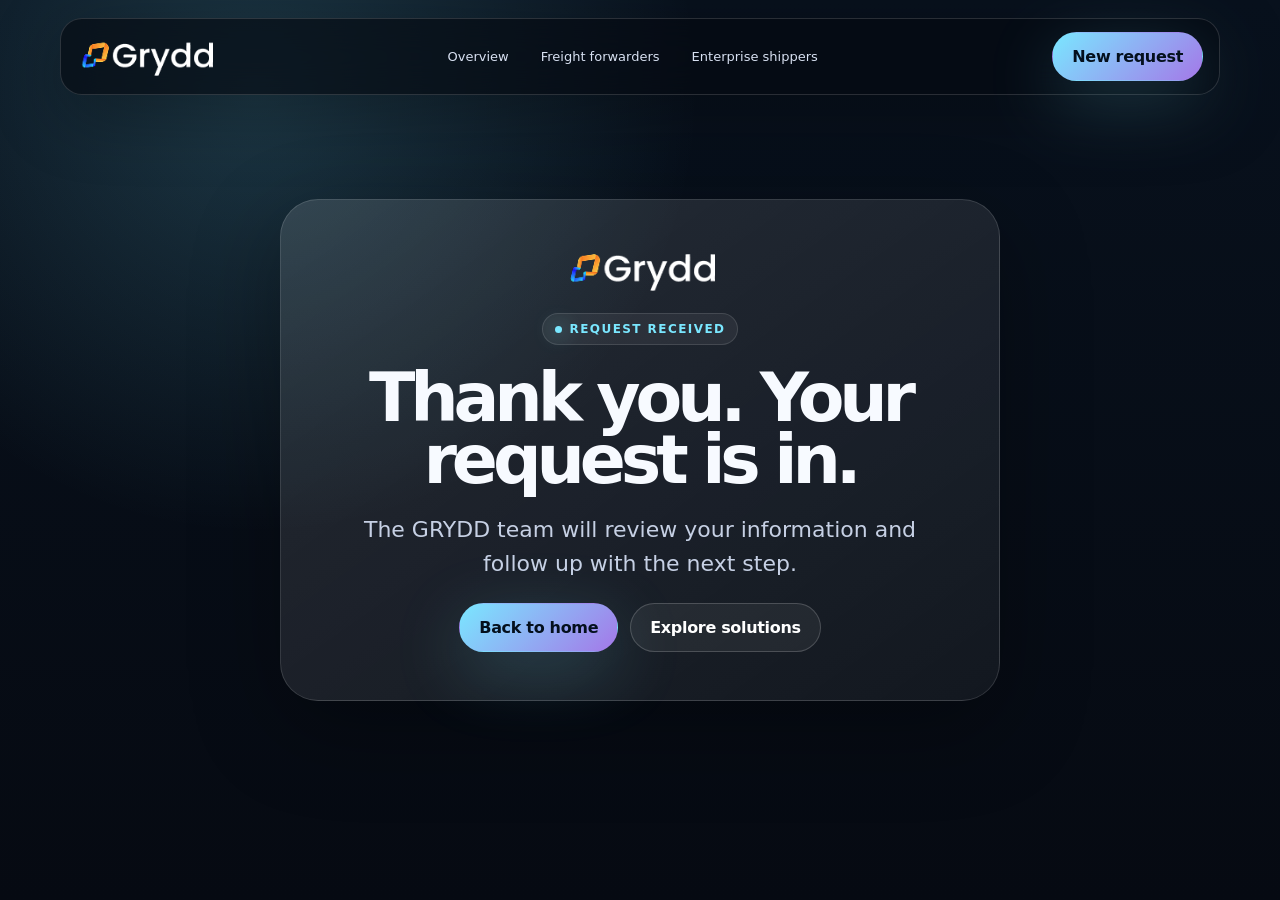
<file: thankyou.html>
<!doctype html>
<html lang="en">
<head>
  <meta charset="utf-8">
  <meta name="viewport" content="width=device-width, initial-scale=1">
  <title>Thank you | GRYDD</title>
  <meta name="description" content="Thank you for contacting GRYDD.">
  <link rel="icon" href="assets/favicon.png" type="image/png">
  <link rel="apple-touch-icon" href="assets/favicon.png">
  <link rel="stylesheet" href="styles.css">
</head>
<body>
  <header class="site-header">
    <nav class="nav" aria-label="Main navigation">
      <a class="logo" href="index.html" aria-label="GRYDD home"><img src="assets/logo-grydd-white.png" alt="GRYDD"></a>
      <div class="nav-links">
        <a href="index.html">Overview</a>
        <a href="freight-forwarders.html">Freight forwarders</a>
        <a href="enterprise-shippers.html">Enterprise shippers</a>
      </div>
      <div class="nav-cta"><a class="btn btn-primary" href="index.html#contact">New request</a></div>
      <button class="menu-toggle" aria-label="Open menu">☰</button>
    </nav>
  </header>

  <main class="thankyou-page">
    <section class="thankyou-card reveal visible">
      <img src="assets/logo-grydd-white.png" alt="GRYDD">
      <span class="eyebrow">Request received</span>
      <h1>Thank you. Your request is in.</h1>
      <p class="lead">The GRYDD team will review your information and follow up with the next step.</p>
      <div class="thankyou-actions">
        <a class="btn btn-primary" href="index.html">Back to home</a>
        <a class="btn btn-ghost" href="freight-forwarders.html">Explore solutions</a>
      </div>
    </section>
  </main>
  <script src="script.js"></script>
</body>
</html>
</file>
<file: styles.css>
:root{
  --bg:#060A12;
  --bg-2:#0B1220;
  --ink:#07101f;
  --text:#F7FAFF;
  --muted:#9DAAC2;
  --soft:#EAF0F8;
  --line:rgba(255,255,255,.12);
  --card:rgba(255,255,255,.08);
  --card-strong:rgba(255,255,255,.12);
  --accent:#7AE7FF;
  --accent-2:#A478E8;
  --green:#8DFFB5;
  --shadow:0 28px 90px rgba(0,0,0,.32);
  --radius:28px;
  --container:min(1160px, calc(100% - 40px));
}

*{box-sizing:border-box}
html{scroll-behavior:smooth}
body{
  margin:0;
  font-family:Inter, ui-sans-serif, system-ui, -apple-system, BlinkMacSystemFont, "Segoe UI", sans-serif;
  background:var(--bg);
  color:var(--text);
  overflow-x:hidden;
}
body::selection{background:var(--accent);color:#001018}
a{color:inherit;text-decoration:none}
img{max-width:100%;display:block}
button,input,textarea,select{font:inherit}

.container{width:var(--container);margin-inline:auto}
.section{padding:96px 0;position:relative}
.eyebrow{
  display:inline-flex;
  align-items:center;
  gap:8px;
  width:max-content;
  padding:8px 12px;
  border:1px solid var(--line);
  border-radius:999px;
  color:var(--accent);
  background:rgba(255,255,255,.06);
  font-size:12px;
  font-weight:800;
  text-transform:uppercase;
  letter-spacing:.12em;
}
.eyebrow::before{content:"";width:7px;height:7px;border-radius:50%;background:var(--accent);box-shadow:0 0 20px var(--accent)}
h1,h2,h3,p{margin:0}
h1{font-size:clamp(44px, 8vw, 88px);line-height:.91;letter-spacing:-.075em;max-width:920px}
h2{font-size:clamp(34px, 5vw, 58px);line-height:.98;letter-spacing:-.055em;max-width:780px}
h3{font-size:22px;line-height:1.05;letter-spacing:-.035em}.lead{font-size:clamp(18px,2.2vw,22px);line-height:1.55;color:#C6D0E4;max-width:720px}.muted{color:var(--muted);line-height:1.65}.gradient-text{background:linear-gradient(120deg,var(--accent),#fff,var(--accent-2));-webkit-background-clip:text;background-clip:text;color:transparent}.section-head{display:grid;gap:18px;margin-bottom:38px}.section-head.center{text-align:center;justify-items:center;margin-inline:auto}.section-head.center .lead{margin-inline:auto}

.site-header{
  position:fixed;
  inset:18px 0 auto 0;
  z-index:80;
  pointer-events:none;
}
.nav{
  pointer-events:auto;
  width:var(--container);
  margin-inline:auto;
  display:flex;
  align-items:center;
  justify-content:space-between;
  gap:20px;
  padding:13px 16px;
  border:1px solid rgba(255,255,255,.14);
  border-radius:22px;
  background:rgba(6,10,18,.66);
  box-shadow:0 18px 70px rgba(0,0,0,.28);
  backdrop-filter:blur(18px);
}
.logo{display:flex;align-items:center;gap:10px;min-width:130px}.logo img{width:136px;height:auto}.nav-links{display:flex;align-items:center;gap:8px}.nav-links a{font-size:13px;color:#D8E1F2;padding:10px 12px;border-radius:999px}.nav-links a:hover{background:rgba(255,255,255,.09);color:#fff}.nav-cta{display:flex;align-items:center;gap:10px}.menu-toggle{display:none;background:transparent;border:0;color:#fff;font-size:26px;cursor:pointer}

.btn{display:inline-flex;align-items:center;justify-content:center;gap:10px;min-height:48px;padding:14px 19px;border:1px solid transparent;border-radius:999px;font-weight:850;letter-spacing:-.02em;cursor:pointer;transition:transform .2s ease, border .2s ease, background .2s ease}.btn:hover{transform:translateY(-2px)}.btn-primary{background:linear-gradient(135deg,var(--accent),var(--accent-2));color:#04101d;box-shadow:0 20px 70px rgba(122,231,255,.22)}.btn-ghost{border-color:rgba(255,255,255,.18);background:rgba(255,255,255,.06);color:#fff}.btn-dark{background:#06101d;color:#fff}.btn.full{width:100%}

.hero{min-height:100vh;display:grid;align-items:center;padding:150px 0 86px;background:radial-gradient(circle at top left, rgba(122,231,255,.22), transparent 36%), radial-gradient(circle at 80% 20%, rgba(164,120,232,.18), transparent 34%), linear-gradient(180deg,#08111f,#060A12)}.hero .container{position:relative;z-index:2}.hero-grid{display:grid;grid-template-columns:1.02fr .78fr;gap:44px;align-items:center}.hero-copy{display:grid;gap:24px}.hero-actions{display:flex;flex-wrap:wrap;gap:12px}.hero-meta{display:flex;flex-wrap:wrap;gap:10px;margin-top:8px}.pill{display:inline-flex;align-items:center;gap:8px;padding:10px 12px;border:1px solid var(--line);border-radius:999px;background:rgba(255,255,255,.06);font-size:13px;color:#DCE7FA}.pill b{color:#fff}.hero-visual{position:relative;min-height:530px}.orbit-card{position:absolute;inset:auto 0 0 auto;width:min(520px,100%);padding:22px;border:1px solid var(--line);border-radius:34px;background:linear-gradient(150deg,rgba(255,255,255,.15),rgba(255,255,255,.06));backdrop-filter:blur(24px);box-shadow:var(--shadow);overflow:hidden}.hero-dashboard{display:grid;gap:14px;padding:16px;border-radius:24px;background:#091321;border:1px solid rgba(255,255,255,.1)}.dash-top{display:flex;align-items:center;justify-content:space-between;gap:14px}.dash-dots{display:flex;gap:6px}.dash-dots span{width:9px;height:9px;border-radius:50%;background:#445267}.dash-map{height:250px;border-radius:22px;background:radial-gradient(circle at 30% 34%,rgba(122,231,255,.55),transparent 8%),radial-gradient(circle at 66% 58%,rgba(164,120,232,.55),transparent 8%),linear-gradient(135deg,#11223A,#070D18);position:relative;overflow:hidden}.dash-map::before{content:"";position:absolute;inset:32% 18% 38% 16%;border-top:2px dashed rgba(122,231,255,.62);transform:rotate(13deg)}.dash-map::after{content:"";position:absolute;width:16px;height:16px;border-radius:50%;background:var(--accent);left:62%;top:50%;box-shadow:0 0 30px var(--accent);animation:pulse 1.8s ease-in-out infinite}.dash-row{display:grid;grid-template-columns:1fr 1fr;gap:12px}.mini-stat{padding:15px;border-radius:18px;background:rgba(255,255,255,.06);border:1px solid rgba(255,255,255,.08)}.mini-stat strong{display:block;font-size:24px}.float-badge{position:absolute;padding:14px 16px;border-radius:18px;border:1px solid rgba(255,255,255,.16);background:rgba(7,13,24,.78);box-shadow:var(--shadow);backdrop-filter:blur(14px);font-size:13px}.float-badge.one{top:34px;left:0}.float-badge.two{top:210px;right:10px}.float-badge.three{bottom:28px;left:32px}.animate-float{animation:float 7s ease-in-out infinite}.animate-float.delay{animation-delay:-2s}.hero-enterprise{overflow:hidden}.hero-enterprise .hero-grid{grid-template-columns:1fr}.hero-enterprise .hero-copy{max-width:980px;text-align:center;margin-inline:auto;justify-items:center}.hero-enterprise .hero-visual{display:none}.particles-canvas{position:absolute;inset:0;width:100%;height:100%;opacity:.65;pointer-events:none}.text-reveal{opacity:0;transform:translateY(18px);animation:rise .8s ease forwards}.text-reveal:nth-child(2){animation-delay:.12s}.text-reveal:nth-child(3){animation-delay:.24s}.text-reveal:nth-child(4){animation-delay:.36s}

.logo-strip{padding:22px 0;border-block:1px solid rgba(255,255,255,.08);background:rgba(255,255,255,.03)}.strip{display:flex;justify-content:center;gap:22px;flex-wrap:wrap;color:#AEBBD2;font-size:13px}.strip span{padding:8px 12px;border:1px solid rgba(255,255,255,.08);border-radius:999px;background:rgba(255,255,255,.04)}

.grid-3{display:grid;grid-template-columns:repeat(3,1fr);gap:18px}.grid-2{display:grid;grid-template-columns:repeat(2,1fr);gap:24px}.feature-card{position:relative;padding:28px;border:1px solid rgba(255,255,255,.11);border-radius:var(--radius);background:linear-gradient(160deg,rgba(255,255,255,.11),rgba(255,255,255,.045));box-shadow:0 18px 64px rgba(0,0,0,.18);overflow:hidden;min-height:245px}.feature-card::after{content:"";position:absolute;width:150px;height:150px;right:-70px;top:-70px;border-radius:50%;background:rgba(122,231,255,.16);filter:blur(4px)}.feature-card .icon{width:52px;height:52px;border-radius:18px;display:grid;place-items:center;margin-bottom:20px;background:rgba(122,231,255,.12);border:1px solid rgba(122,231,255,.24);font-size:24px}.feature-card h3{margin-bottom:12px}.feature-card p{position:relative;z-index:1}.feature-card.no-overlap{min-height:unset;height:auto;display:grid;align-content:start;gap:12px;overflow:visible}.feature-card.no-overlap p{max-width:100%}

.about{background:linear-gradient(180deg,#060A12,#08111D)}.about-grid{display:grid;grid-template-columns:.92fr 1.08fr;gap:38px;align-items:center}.about-copy{display:grid;gap:22px}.about-visual{position:relative;min-height:440px;border-radius:36px;overflow:hidden;border:1px solid rgba(255,255,255,.12);box-shadow:var(--shadow);background:linear-gradient(135deg,rgba(122,231,255,.18),rgba(164,120,232,.14)),url('https://images.unsplash.com/photo-1586528116311-ad8dd3c8310d?auto=format&fit=crop&w=1200&q=80') center/cover}.about-visual.forwarders{background:linear-gradient(135deg,rgba(6,10,18,.20),rgba(6,10,18,.66)),url('https://images.unsplash.com/photo-1566576721346-d4a3b4eaeb55?auto=format&fit=crop&w=1200&q=80') center/cover}.visual-card{position:absolute;left:24px;right:24px;bottom:24px;padding:22px;border-radius:24px;background:rgba(6,10,18,.74);border:1px solid rgba(255,255,255,.16);backdrop-filter:blur(18px);display:grid;grid-template-columns:repeat(3,1fr);gap:12px}.visual-card div{padding:14px;border-radius:16px;background:rgba(255,255,255,.08)}.visual-card b{display:block;font-size:22px;color:#fff}.visual-card span{font-size:12px;color:#B8C4D8}.check-list{display:grid;gap:12px}.check-list li{list-style:none;display:flex;align-items:flex-start;gap:10px;color:#C6D0E4}.check-list li::before{content:"✓";flex:0 0 auto;width:22px;height:22px;border-radius:50%;display:grid;place-items:center;background:rgba(141,255,181,.12);color:var(--green);font-weight:900;font-size:13px}.check-list{padding:0;margin:0}

.process{background:#F5F8FC;color:#07101f}.process .muted,.process .lead{color:#536177}.process .eyebrow{border-color:rgba(7,16,31,.12);background:#fff;color:#005B72}.process .grid-3{align-items:stretch}.process-card{padding:28px;border:1px solid rgba(7,16,31,.09);border-radius:var(--radius);background:#fff;box-shadow:0 24px 70px rgba(35,50,72,.08)}.process-card .step{width:46px;height:46px;border-radius:50%;display:grid;place-items:center;background:#06101d;color:#fff;font-weight:900;margin-bottom:18px}

.reviews{overflow:hidden;background:linear-gradient(180deg,#08111D,#060A12)}.review-marquee{display:grid;gap:18px;margin-top:36px}.review-track{display:flex;gap:18px;width:max-content;animation:marquee 42s linear infinite}.review-track.reverse{animation:marquee-reverse 48s linear infinite}.review-card{width:360px;min-height:218px;flex:0 0 auto;padding:22px;border-radius:28px;border:1px solid rgba(255,255,255,.12);background:rgba(255,255,255,.075);box-shadow:0 18px 60px rgba(0,0,0,.18);display:grid;gap:16px}.review-head{display:flex;align-items:center;gap:12px}.review-head img{width:54px;height:54px;border-radius:50%;object-fit:cover;border:2px solid rgba(255,255,255,.28)}.review-head b{display:block}.review-head span{display:block;font-size:12px;color:#AEBBD2;margin-top:3px}.stars{color:#FFE888;letter-spacing:1px;font-size:13px}.review-card p{color:#D6E1F3;line-height:1.55;font-size:14px}.review-marquee:hover .review-track{animation-play-state:paused}

.cta{background:radial-gradient(circle at 20% 10%,rgba(122,231,255,.16),transparent 34%),linear-gradient(180deg,#060A12,#05080E)}.cta-panel{padding:44px;border-radius:38px;border:1px solid rgba(255,255,255,.14);background:linear-gradient(145deg,rgba(255,255,255,.12),rgba(255,255,255,.05));box-shadow:var(--shadow);display:grid;grid-template-columns:.88fr 1.12fr;gap:36px;align-items:start}.form{display:grid;gap:12px}.form-grid{display:grid;grid-template-columns:1fr 1fr;gap:12px}.field{display:grid;gap:8px}.field label{font-size:12px;color:#AEBBD2;font-weight:800;text-transform:uppercase;letter-spacing:.08em}.field input,.field select,.field textarea{width:100%;border:1px solid rgba(255,255,255,.14);background:rgba(255,255,255,.08);color:#fff;border-radius:16px;padding:14px 14px;outline:none}.field input:focus,.field select:focus,.field textarea:focus{border-color:rgba(122,231,255,.64);box-shadow:0 0 0 4px rgba(122,231,255,.1)}.field textarea{min-height:118px;resize:vertical}.form-note{font-size:12px;color:#94A4BD;line-height:1.45}.checkbox{display:flex;align-items:flex-start;gap:10px;color:#C6D0E4;font-size:13px;line-height:1.45}.checkbox input{margin-top:2px;accent-color:var(--accent)}

.footer{padding:42px 0;background:#03060A;border-top:1px solid rgba(255,255,255,.08)}.footer-grid{display:grid;grid-template-columns:1fr auto;align-items:center;gap:24px}.footer img{width:132px}.footer-links{display:flex;gap:16px;flex-wrap:wrap;color:#98A7BE;font-size:13px}.footer small{display:block;color:#71829D;margin-top:12px}.developed{color:#AEBBD2;text-decoration:underline;text-underline-offset:3px}

.thankyou-page{min-height:100vh;display:grid;place-items:center;padding:130px 20px;background:radial-gradient(circle at 20% 10%, rgba(122,231,255,.18), transparent 34%),linear-gradient(180deg,#08111D,#060A12)}.thankyou-card{width:min(720px,100%);padding:48px;border-radius:38px;text-align:center;border:1px solid rgba(255,255,255,.14);background:linear-gradient(145deg,rgba(255,255,255,.12),rgba(255,255,255,.05));box-shadow:var(--shadow);display:grid;gap:22px;justify-items:center}.thankyou-card img{width:150px}.thankyou-card h1{font-size:clamp(40px,7vw,68px);max-width:640px}.thankyou-actions{display:flex;gap:12px;flex-wrap:wrap;justify-content:center}

@keyframes marquee{from{transform:translateX(0)}to{transform:translateX(-50%)}}
@keyframes marquee-reverse{from{transform:translateX(-50%)}to{transform:translateX(0)}}
@keyframes float{0%,100%{transform:translateY(0)}50%{transform:translateY(-16px)}}
@keyframes pulse{0%,100%{transform:scale(1);opacity:1}50%{transform:scale(1.5);opacity:.55}}
@keyframes rise{to{opacity:1;transform:translateY(0)}}

.reveal{opacity:0;transform:translateY(28px);transition:opacity .75s ease, transform .75s ease}.reveal.visible{opacity:1;transform:translateY(0)}

@media (max-width:980px){
  .nav-links,.nav-cta{display:none}.menu-toggle{display:block}.nav.open .nav-links{display:flex;position:absolute;left:0;right:0;top:76px;margin-inline:auto;width:var(--container);padding:18px;border-radius:22px;border:1px solid rgba(255,255,255,.14);background:rgba(6,10,18,.94);backdrop-filter:blur(18px);flex-direction:column;align-items:stretch}.nav.open .nav-links a{padding:14px;text-align:center}.hero-grid,.about-grid,.cta-panel{grid-template-columns:1fr}.hero-visual{min-height:460px;order:-1}.hero-copy{text-align:left}.grid-3{grid-template-columns:1fr 1fr}.visual-card{grid-template-columns:1fr}.section{padding:76px 0}.footer-grid{grid-template-columns:1fr}.footer-links{justify-content:flex-start}
}
@media (max-width:700px){
  :root{--container:min(100% - 24px, 1160px)}.site-header{inset:10px 0 auto}.nav{border-radius:18px}.logo img{width:118px}h1{font-size:clamp(40px,13vw,58px)}h2{font-size:clamp(31px,10vw,44px)}.hero{padding:120px 0 64px;min-height:auto}.hero-grid{gap:28px}.hero-visual{min-height:350px}.float-badge{display:none}.orbit-card{padding:14px;border-radius:26px}.dash-map{height:190px}.dash-row{grid-template-columns:1fr}.grid-3,.grid-2,.form-grid{grid-template-columns:1fr}.feature-card{min-height:auto;padding:24px}.review-card{width:302px}.cta-panel,.thankyou-card{padding:28px;border-radius:28px}.hero-actions .btn{width:100%}.strip{justify-content:flex-start}.section-head.center{text-align:left;justify-items:start}.footer img{width:118px}
}

/* Updated hero visuals: index + freight forwarders */
.hero-constellation{display:grid;place-items:center;perspective:900px}
.constellation-shell{position:relative;width:min(520px,100%);aspect-ratio:1/1;border-radius:42px;border:1px solid rgba(255,255,255,.13);background:radial-gradient(circle at 50% 48%,rgba(122,231,255,.20),transparent 20%),linear-gradient(145deg,rgba(255,255,255,.105),rgba(255,255,255,.035));box-shadow:var(--shadow);overflow:hidden;animation:constellationTilt 8s ease-in-out infinite}
.constellation-grid{position:absolute;inset:26px;border-radius:32px;background:linear-gradient(rgba(255,255,255,.045) 1px,transparent 1px),linear-gradient(90deg,rgba(255,255,255,.045) 1px,transparent 1px);background-size:42px 42px;mask-image:radial-gradient(circle at center,#000 38%,transparent 73%);opacity:.65}
.route-stroke{position:absolute;height:2px;transform-origin:left center;background:linear-gradient(90deg,transparent,rgba(122,231,255,.95),transparent);filter:drop-shadow(0 0 10px rgba(122,231,255,.65));opacity:.78}
.route-a{width:270px;left:116px;top:170px;transform:rotate(18deg);animation:routeSweep 2.8s linear infinite}
.route-b{width:230px;left:154px;top:296px;transform:rotate(-25deg);animation:routeSweep 3.4s linear infinite .5s}
.route-c{width:190px;left:94px;top:266px;transform:rotate(45deg);animation:routeSweep 3.1s linear infinite 1.1s}
.network-node{position:absolute;display:grid;place-items:center;width:92px;height:92px;border-radius:28px;border:1px solid rgba(122,231,255,.35);background:rgba(7,13,24,.72);box-shadow:0 0 45px rgba(122,231,255,.16);backdrop-filter:blur(16px);animation:nodePulse 2.5s ease-in-out infinite}
.network-node span{font-weight:900;font-size:13px;letter-spacing:.02em;color:#fff}
.node-core{left:210px;top:204px;width:112px;height:112px;border-radius:50%;background:radial-gradient(circle,rgba(122,231,255,.36),rgba(7,13,24,.82));border-color:rgba(255,255,255,.26);animation-delay:-.7s}
.node-port{left:70px;top:120px}.node-carrier{right:58px;top:86px;animation-delay:-1.2s}.node-client{right:82px;bottom:80px;animation-delay:-1.8s}
.shipment-chip{position:absolute;display:grid;gap:2px;min-width:138px;padding:14px 16px;border-radius:18px;border:1px solid rgba(255,255,255,.14);background:rgba(6,10,18,.76);box-shadow:0 18px 50px rgba(0,0,0,.24);backdrop-filter:blur(16px);animation:chipDrift 6s ease-in-out infinite}
.shipment-chip b{font-size:12px;color:var(--accent);text-transform:uppercase;letter-spacing:.12em}.shipment-chip span{font-size:12px;color:#D8E1F2}.chip-eta{left:12px;bottom:82px}.chip-docs{right:18px;top:206px;animation-delay:-2s}.chip-exception{left:176px;top:30px;animation-delay:-3.6s}
.signal-ring{position:absolute;border-radius:50%;border:1px solid rgba(122,231,255,.22);inset:96px;animation:ringPulse 3.8s ease-in-out infinite}.ring-two{inset:56px;animation-delay:-1.8s;border-color:rgba(164,120,232,.22)}

.hero-forwarder-flow{display:grid;place-items:center;perspective:900px}
.forwarder-board{position:relative;width:min(520px,100%);padding:24px;border:1px solid rgba(255,255,255,.14);border-radius:36px;background:linear-gradient(155deg,rgba(255,255,255,.13),rgba(255,255,255,.04));box-shadow:var(--shadow);backdrop-filter:blur(24px);overflow:hidden;animation:boardLift 7s ease-in-out infinite}
.forwarder-board::before{content:"";position:absolute;inset:-40%;background:conic-gradient(from 90deg,transparent,rgba(122,231,255,.16),transparent,rgba(164,120,232,.16),transparent);animation:softSpin 10s linear infinite;opacity:.75}.forwarder-board>*{position:relative;z-index:1}
.board-header{display:flex;align-items:center;justify-content:space-between;gap:14px;margin-bottom:22px;padding:14px 16px;border-radius:20px;background:rgba(7,13,24,.62);border:1px solid rgba(255,255,255,.11);color:#DCE7FA;font-weight:850;font-size:13px}
.shipment-timeline{position:relative;display:grid;grid-template-columns:repeat(4,1fr);gap:12px;padding:22px 10px 26px;margin-bottom:16px}.shipment-timeline::before{content:"";position:absolute;left:10%;right:10%;top:50%;height:2px;background:rgba(255,255,255,.12)}.timeline-progress{position:absolute;left:10%;top:50%;height:2px;width:0;background:linear-gradient(90deg,var(--accent),var(--accent-2));box-shadow:0 0 22px rgba(122,231,255,.55);animation:timelineMove 4s ease-in-out infinite}
.timeline-step{position:relative;display:grid;justify-items:center;gap:8px;color:#8998B0}.timeline-step b{width:44px;height:44px;border-radius:16px;display:grid;place-items:center;background:#0B1625;border:1px solid rgba(255,255,255,.13);color:#AEBBD2}.timeline-step span{font-size:12px;font-weight:800}.timeline-step.active b,.timeline-step.current b{background:rgba(122,231,255,.16);border-color:rgba(122,231,255,.45);color:#fff}.timeline-step.current b{animation:currentBlink 1.5s ease-in-out infinite}
.ops-stack{display:grid;gap:12px}.ops-card{display:flex;align-items:flex-start;gap:12px;padding:15px;border-radius:18px;background:rgba(7,13,24,.70);border:1px solid rgba(255,255,255,.10);transform:translateX(0);animation:cardQueue 5.5s ease-in-out infinite}.ops-card:nth-child(2){animation-delay:-1.2s}.ops-card:nth-child(3){animation-delay:-2.4s}.ops-card b{display:block;font-size:14px;color:#fff;margin-bottom:4px}.ops-card small{color:#AEBBD2}.status-dot{width:11px;height:11px;border-radius:50%;margin-top:4px;background:var(--green);box-shadow:0 0 18px var(--green);flex:0 0 auto}.status-dot.alt{background:var(--accent);box-shadow:0 0 18px var(--accent)}.status-dot.warn{background:#FFE888;box-shadow:0 0 18px #FFE888}.document-float{position:absolute;padding:11px 14px;border-radius:14px;border:1px solid rgba(255,255,255,.14);background:rgba(255,255,255,.08);backdrop-filter:blur(16px);font-weight:900;font-size:12px;color:#fff;box-shadow:0 16px 50px rgba(0,0,0,.20);animation:docFloat 6s ease-in-out infinite}.doc-one{left:12px;top:112px}.doc-two{right:18px;top:170px;animation-delay:-2s}.doc-three{right:76px;bottom:22px;animation-delay:-3.5s}

@keyframes constellationTilt{0%,100%{transform:rotateX(0) rotateY(0) translateY(0)}50%{transform:rotateX(5deg) rotateY(-7deg) translateY(-12px)}}
@keyframes routeSweep{0%{clip-path:inset(0 100% 0 0);opacity:.1}35%,70%{clip-path:inset(0 0 0 0);opacity:.86}100%{clip-path:inset(0 0 0 100%);opacity:.1}}
@keyframes nodePulse{0%,100%{transform:scale(1);box-shadow:0 0 45px rgba(122,231,255,.16)}50%{transform:scale(1.05);box-shadow:0 0 70px rgba(122,231,255,.28)}}
@keyframes chipDrift{0%,100%{transform:translate3d(0,0,0)}50%{transform:translate3d(8px,-14px,0)}}
@keyframes ringPulse{0%,100%{transform:scale(.92);opacity:.3}50%{transform:scale(1.04);opacity:.8}}
@keyframes boardLift{0%,100%{transform:translateY(0) rotateX(0)}50%{transform:translateY(-14px) rotateX(4deg)}}
@keyframes softSpin{to{transform:rotate(360deg)}}
@keyframes timelineMove{0%{width:0}52%{width:58%}100%{width:80%}}
@keyframes currentBlink{0%,100%{box-shadow:0 0 0 rgba(122,231,255,0)}50%{box-shadow:0 0 28px rgba(122,231,255,.44)}}
@keyframes cardQueue{0%,100%{transform:translateX(0);opacity:1}50%{transform:translateX(10px);opacity:.86}}
@keyframes docFloat{0%,100%{transform:translateY(0) rotate(-2deg)}50%{transform:translateY(-16px) rotate(3deg)}}

@media (max-width:700px){
  .constellation-shell{width:100%;border-radius:30px}.network-node{width:72px;height:72px;border-radius:22px}.network-node span{font-size:11px}.node-core{left:calc(50% - 42px);top:calc(50% - 42px);width:84px;height:84px}.node-port{left:30px;top:86px}.node-carrier{right:26px;top:68px}.node-client{right:34px;bottom:72px}.shipment-chip{min-width:112px;padding:11px 12px}.chip-eta{left:8px;bottom:50px}.chip-docs{right:6px;top:176px}.chip-exception{left:120px;top:20px}.route-a{left:76px;top:140px;width:210px}.route-b{left:110px;top:236px;width:190px}.route-c{left:58px;top:222px;width:160px}
  .forwarder-board{padding:16px;border-radius:28px}.shipment-timeline{gap:6px;padding-inline:0}.timeline-step b{width:38px;height:38px;border-radius:14px}.timeline-step span{font-size:10px}.document-float{display:none}
}

/* ───────────────────────── Logo carousel (infinite loop) ───────────────────────── */
.logo-carousel{padding:56px 0;border-block:1px solid rgba(255,255,255,.08);background:rgba(255,255,255,.025);overflow:hidden}
.logo-carousel .carousel-label{text-align:center;color:#9DAAC2;font-size:12px;font-weight:800;text-transform:uppercase;letter-spacing:.16em;margin-bottom:34px}
.logo-viewport{position:relative;overflow:hidden;-webkit-mask-image:linear-gradient(90deg,transparent,#000 7%,#000 93%,transparent);mask-image:linear-gradient(90deg,transparent,#000 7%,#000 93%,transparent)}
.logo-track{display:flex;align-items:center;gap:76px;width:max-content;animation:logoMarquee 40s linear infinite}
.logo-carousel:hover .logo-track{animation-play-state:paused}
.logo-track img{height:46px;width:auto;flex:0 0 auto;opacity:.5;transition:opacity .3s ease, transform .3s ease}
.logo-track img:hover{opacity:1;transform:scale(1.07)}
@keyframes logoMarquee{from{transform:translateX(0)}to{transform:translateX(-50%)}}
@media (prefers-reduced-motion: reduce){.logo-track{animation:none}}

/* ───────────────────────── Pricing plans ───────────────────────── */
.plans{background:linear-gradient(180deg,#060A12,#08111D)}
.plans-grid{display:grid;grid-template-columns:repeat(3,1fr);gap:18px;align-items:stretch}
.plan-card{display:flex;flex-direction:column;padding:32px 28px;border:1px solid rgba(255,255,255,.12);border-radius:var(--radius);background:linear-gradient(160deg,rgba(255,255,255,.09),rgba(255,255,255,.035));box-shadow:0 18px 64px rgba(0,0,0,.18);position:relative}
.plan-card.featured{border-color:rgba(122,231,255,.5);background:linear-gradient(160deg,rgba(122,231,255,.13),rgba(164,120,232,.06));box-shadow:0 26px 80px rgba(122,231,255,.16)}
.plan-badge{align-self:flex-start;margin-bottom:16px;padding:6px 13px;border-radius:999px;background:linear-gradient(135deg,var(--accent),var(--accent-2));color:#04101d;font-size:11px;font-weight:900;text-transform:uppercase;letter-spacing:.1em}
.plan-name{font-size:28px;letter-spacing:-.045em;margin-bottom:8px}
.plan-for{color:#AEBBD2;font-size:14px;margin-bottom:22px;line-height:1.5;min-height:42px}
.plan-divider{height:1px;background:rgba(255,255,255,.12);margin-bottom:22px}
.plan-feats{display:grid;gap:13px;margin:0 0 28px;padding:0}
.plan-feats li{list-style:none;display:flex;gap:11px;align-items:flex-start;color:#C6D0E4;font-size:14px;line-height:1.45}
.plan-feats li::before{content:"✓";flex:0 0 auto;width:20px;height:20px;border-radius:50%;display:grid;place-items:center;background:rgba(141,255,181,.12);color:var(--green);font-weight:900;font-size:12px;margin-top:1px}
.plan-cta{margin-top:auto}

/* ───────────────────────── Before / After ───────────────────────── */
.ba-grid{display:grid;grid-template-columns:1fr 1fr;gap:20px;max-width:960px;margin-inline:auto}
.ba-col{padding:32px;border-radius:var(--radius);border:1px solid rgba(255,255,255,.12)}
.ba-before{background:rgba(255,120,120,.06);border-color:rgba(255,120,120,.22)}
.ba-after{background:rgba(141,255,181,.06);border-color:rgba(141,255,181,.22)}
.ba-label{font-size:12px;font-weight:900;letter-spacing:.1em;text-transform:uppercase;margin-bottom:22px}
.ba-before .ba-label{color:#FF9B9B}.ba-after .ba-label{color:var(--green)}
.ba-list{display:grid;gap:14px;padding:0;margin:0}
.ba-item{list-style:none;display:flex;gap:12px;align-items:flex-start;color:#C6D0E4;font-size:14.5px;line-height:1.5}
.ba-item .mk{flex:0 0 auto;width:20px;height:20px;border-radius:50%;display:grid;place-items:center;font-size:12px;font-weight:900;margin-top:1px}
.ba-before .mk{background:rgba(255,120,120,.16);color:#FF9B9B}.ba-after .mk{background:rgba(141,255,181,.14);color:var(--green)}

/* ───────────────────────── Stats strip ───────────────────────── */
.stats-strip{padding:46px 0;background:linear-gradient(135deg,var(--accent),var(--accent-2));color:#04101d}
.stats-strip .strip-inner{display:flex;flex-wrap:wrap;justify-content:center;gap:0}
.stat-item{text-align:center;padding:12px 48px;border-right:1px solid rgba(4,16,29,.18)}
.stat-item:last-child{border-right:0}
.stat-num{font-size:46px;font-weight:900;letter-spacing:-.045em;line-height:1}
.stat-label{font-size:13px;font-weight:800;opacity:.78;margin-top:8px}

/* ───────────────────────── FAQ ───────────────────────── */
.faq-list{display:grid;gap:12px;max-width:840px;margin-inline:auto}
.faq-item{border:1px solid rgba(255,255,255,.12);border-radius:20px;background:rgba(255,255,255,.05);overflow:hidden;transition:border-color .25s ease}
.faq-item:hover{border-color:rgba(122,231,255,.32)}
.faq-q{width:100%;display:flex;justify-content:space-between;align-items:center;gap:16px;padding:22px 24px;background:none;border:0;color:#fff;font-size:16px;font-weight:800;letter-spacing:-.01em;cursor:pointer;text-align:left}
.faq-ic{flex:0 0 auto;width:26px;height:26px;border-radius:50%;display:grid;place-items:center;background:rgba(122,231,255,.14);border:1px solid rgba(122,231,255,.3);color:var(--accent);font-size:17px;line-height:1;transition:transform .3s ease, background .3s ease}
.faq-item.open .faq-ic{transform:rotate(45deg);background:linear-gradient(135deg,var(--accent),var(--accent-2));color:#04101d;border-color:transparent}
.faq-a{max-height:0;overflow:hidden;color:#C6D0E4;line-height:1.65;font-size:15px;padding:0 24px;transition:max-height .35s ease, padding .35s ease}
.faq-item.open .faq-a{max-height:280px;padding:0 24px 22px}

/* ───────────────────────── Hero proof line ───────────────────────── */
.hero-proof{display:flex;flex-wrap:wrap;align-items:center;gap:12px;color:#AEBBD2;font-size:13.5px;margin-top:4px}
.hero-proof .dot{width:4px;height:4px;border-radius:50%;background:#5d6b85;flex:0 0 auto}

@media (max-width:980px){
  .plans-grid{grid-template-columns:1fr}.ba-grid{grid-template-columns:1fr}.logo-track{gap:54px}.logo-track img{height:40px}.stat-item{padding:12px 30px}
}
@media (max-width:700px){
  .stats-strip .strip-inner{gap:8px}.stat-item{border-right:0;padding:10px 18px}.stat-num{font-size:38px}.logo-track img{height:34px}
}
</file>
